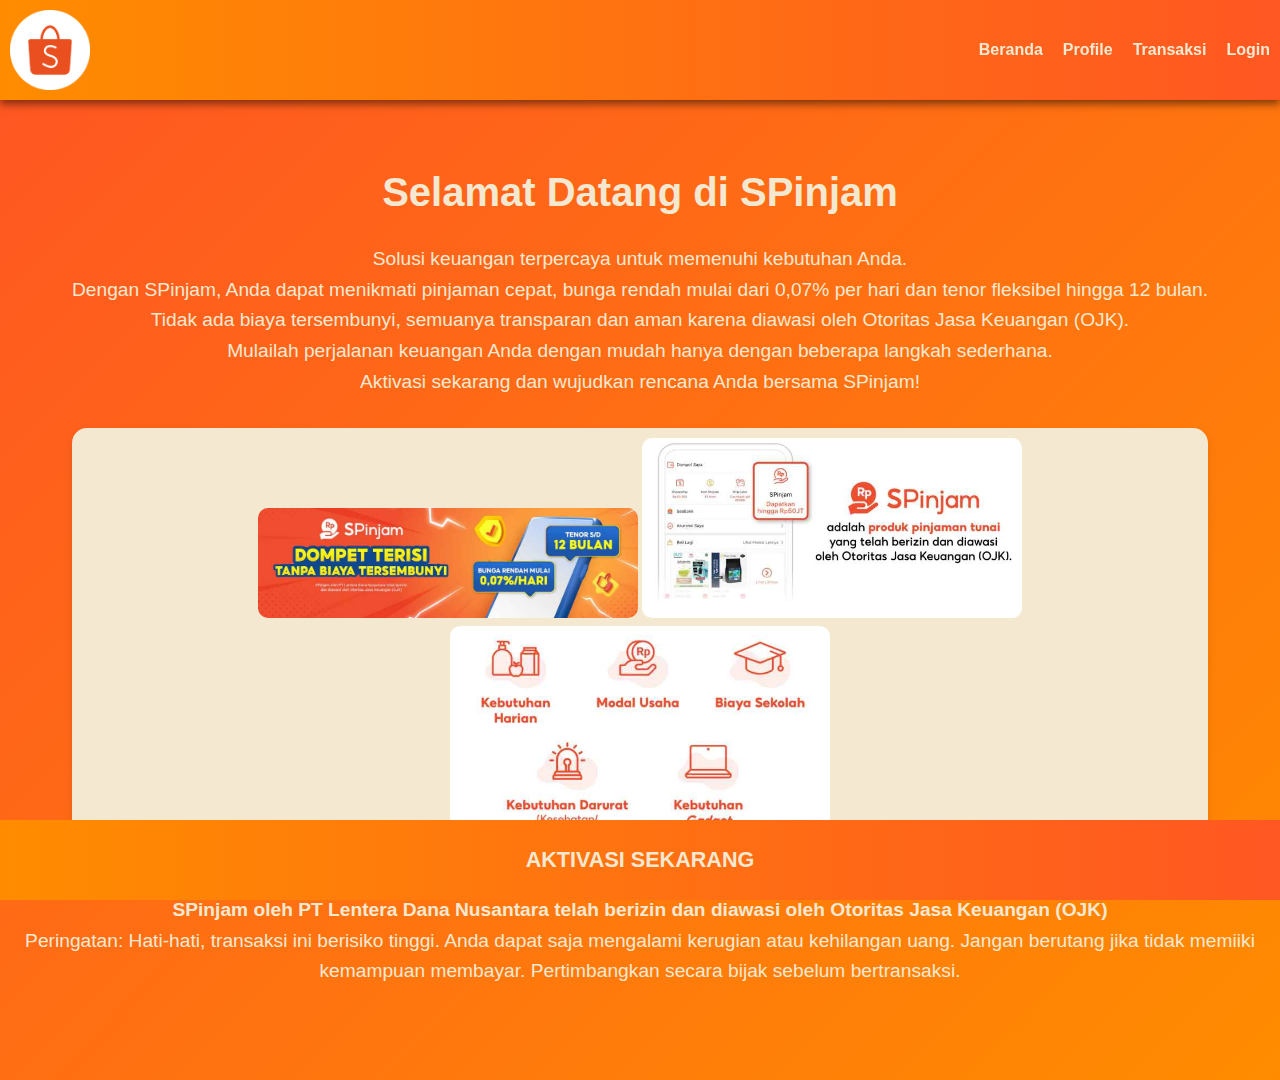
<file: index.html>
<html>
<head>
    <title>SPinjam</title>
    <link rel="stylesheet" href="style.css">
</head>
<body>
    <header>
        <img src="logospinjam.webp" alt="Logo SPinjam" width="100"> 
        <nav>
            <ul>
                <li><a href="index.html">Beranda</a></li>
                <li><a href="profile.html">Profile</a></li>
                <li><a href="transaksi.html">Transaksi</a></li>
                <li><a href="login.html">Login</a></li>
            </ul>
        </nav>
    </header>
    <main>
        <h1>Selamat Datang di SPinjam</h1>
        <p>Solusi keuangan terpercaya untuk memenuhi kebutuhan Anda.
            <br>Dengan SPinjam, Anda dapat menikmati pinjaman cepat, bunga rendah mulai dari 0,07% per hari dan tenor fleksibel hingga 12 bulan.
            <br>Tidak ada biaya tersembunyi, semuanya transparan dan aman karena diawasi oleh Otoritas Jasa Keuangan (OJK). 
            <br>Mulailah perjalanan keuangan Anda dengan mudah hanya dengan beberapa langkah sederhana. 
            <br>Aktivasi sekarang dan wujudkan rencana Anda bersama SPinjam!
        </p>

         <!-- Gambar Beranda -->
            <div class="hero-image">
             <img src="gambar1.jpeg" alt="Gambar SPinjam">
             <img src="gambar2.jpeg" alt="Gambar SPinjam">
             <img src="gambar3.jpeg" alt="Gambar SPinjam">
            </div>
    <p><strong>SPinjam oleh PT Lentera Dana Nusantara telah berizin dan diawasi oleh
    Otoritas Jasa Keuangan (OJK)</strong>
    <br>Peringatan: Hati-hati, transaksi ini berisiko tinggi. Anda dapat saja mengalami kerugian atau kehilangan uang. Jangan berutang jika tidak memiiki kemampuan membayar. Pertimbangkan secara bijak sebelum bertransaksi.   
    </p>
    </main>
    <footer>
        <h2><b>AKTIVASI SEKARANG</h2></b>
    </footer>
</body>
</html>
</file>
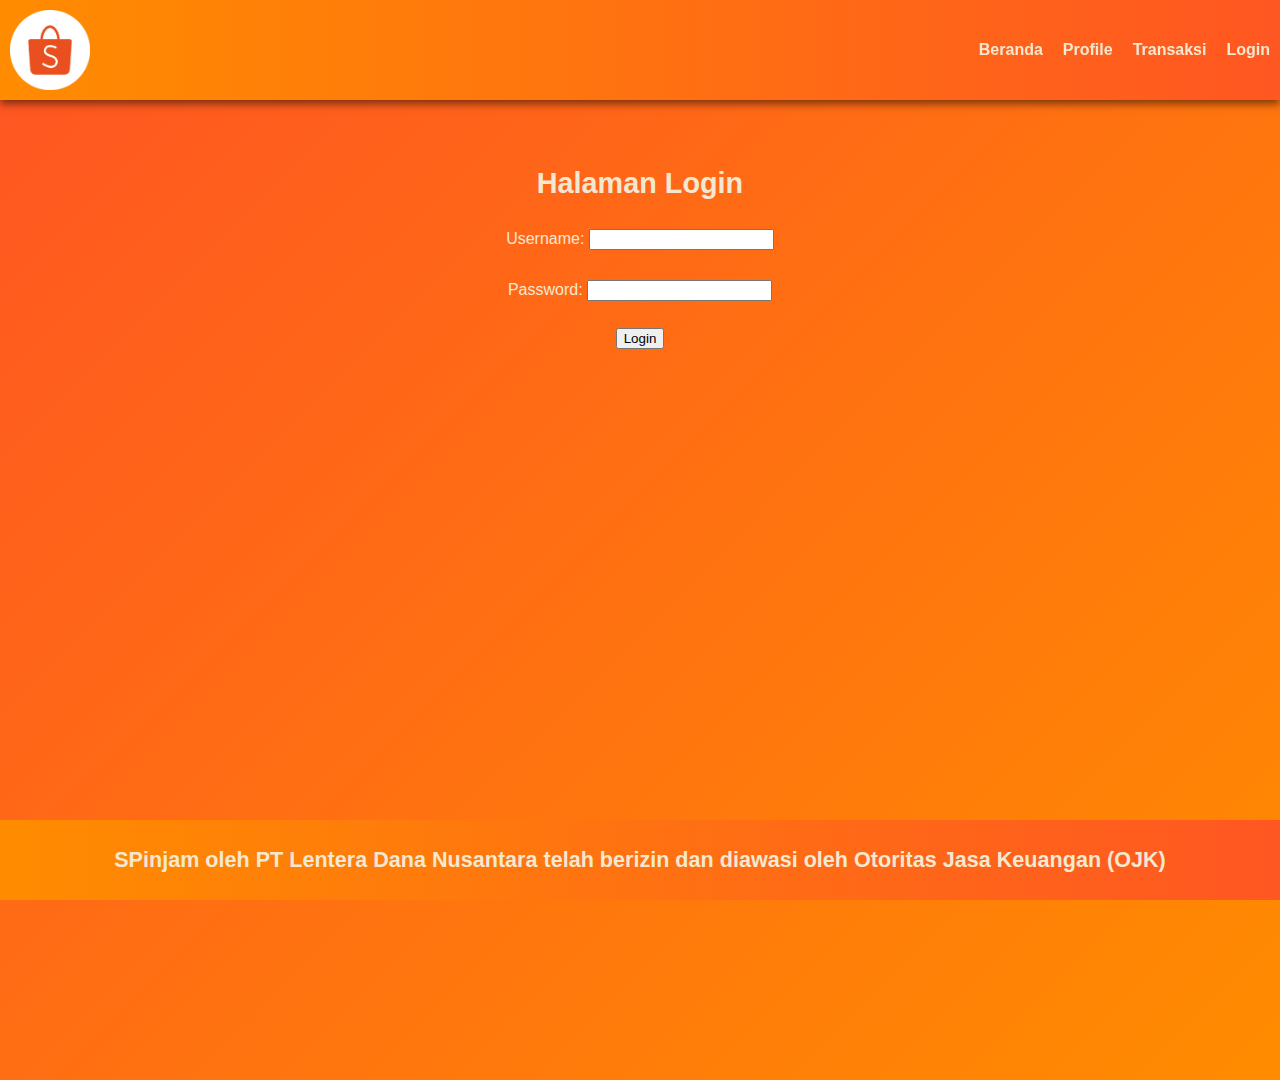
<file: login.html>
<html>
<head>
    <title>Login SPinjam</title>
    <link rel="stylesheet" href="style.css">
</head>
<body>
    <header>
        <img src="logospinjam.webp" alt="Logo SPinjam" width="100">
        <nav>
            <ul>
                <li><a href="index.html">Beranda</a></li>
                <li><a href="profile.html">Profile</a></li>
                <li><a href="transaksi.html">Transaksi</a></li>
                <li><a href="login.html">Login</a></li>
            </ul>
        </nav>
    </header>
    <main>
        <h2><big>Halaman Login</h2></big></h2>
        <form>
            <label for="username">Username:</label>
            <input type="text" id="username" name="username" required><br><br>
            <label for="password">Password:</label>
            <input type="password" id="password" name="password" required><br><br>
            <button type="submit">Login</button>
        </form>
    </main>
    <footer>
        <h2><b>SPinjam oleh PT Lentera Dana Nusantara telah berizin dan diawasi oleh
            Otoritas Jasa Keuangan (OJK)</h2></b>
    </footer>
</body>
</html>
</file>
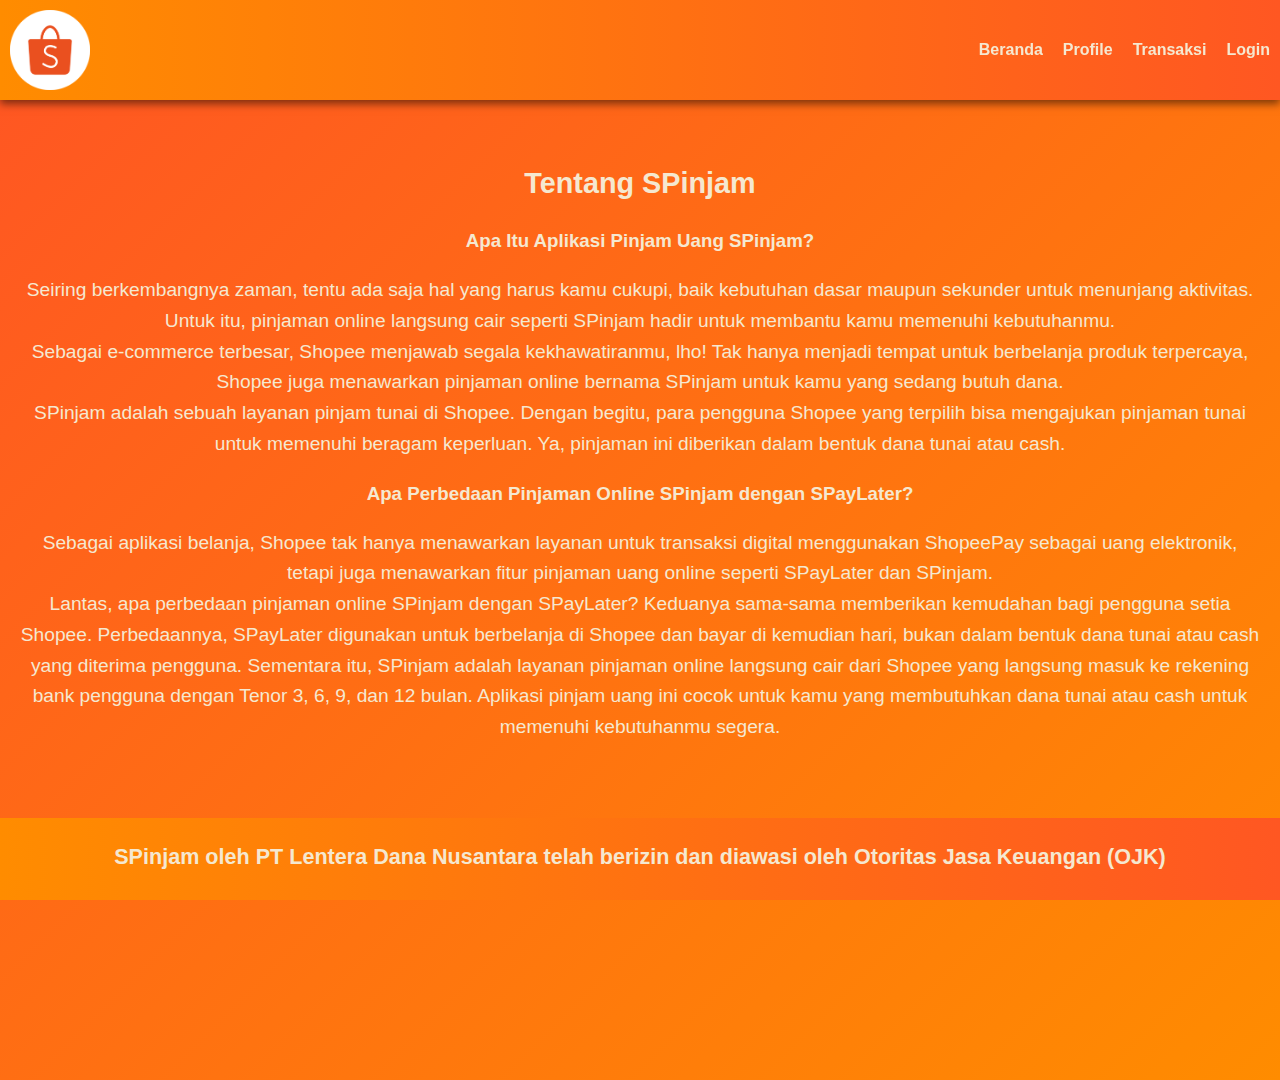
<file: profile.html>
<html>
<head>
    <title>Profile SPinjam</title>
    <link rel="stylesheet" href="style.css">
</head>
<body>
    <header>
        <img src="logospinjam.webp" alt="Logo SPinjam" width="100">
        <nav>
            <ul>
                <li><a href="index.html">Beranda</a></li>
                <li><a href="profile.html">Profile</a></li>
                <li><a href="transaksi.html">Transaksi</a></li>
                <li><a href="login.html">Login</a></li>
            </ul>
        </nav>
    </header>
    <main>
        <h2><big>Tentang SPinjam</big></h2>
        <h3>Apa Itu Aplikasi Pinjam Uang SPinjam?</h3>
	    <p>Seiring berkembangnya zaman, tentu ada saja hal yang harus kamu cukupi, baik kebutuhan dasar maupun sekunder untuk menunjang aktivitas. Untuk itu, pinjaman online langsung cair seperti SPinjam hadir untuk membantu kamu memenuhi kebutuhanmu.
        <br>Sebagai e-commerce terbesar, Shopee menjawab segala kekhawatiranmu, lho! Tak hanya menjadi tempat untuk berbelanja produk terpercaya, Shopee juga menawarkan pinjaman online bernama SPinjam untuk kamu yang sedang butuh dana.
        <br>SPinjam adalah sebuah layanan pinjam tunai di Shopee. Dengan begitu, para pengguna Shopee yang terpilih bisa mengajukan pinjaman tunai untuk memenuhi beragam keperluan. Ya, pinjaman ini diberikan dalam bentuk dana tunai atau cash.        
        </p>
        <h3>Apa Perbedaan Pinjaman Online SPinjam dengan SPayLater?</h3>
	    <p>Sebagai aplikasi belanja, Shopee tak hanya menawarkan layanan untuk transaksi digital menggunakan ShopeePay sebagai uang elektronik, tetapi juga menawarkan fitur pinjaman uang online seperti SPayLater dan SPinjam.
        <br>Lantas, apa perbedaan pinjaman online SPinjam dengan SPayLater? Keduanya sama-sama memberikan kemudahan bagi pengguna setia Shopee. Perbedaannya, SPayLater digunakan untuk berbelanja di Shopee dan bayar di kemudian hari, bukan dalam bentuk dana tunai atau cash yang diterima pengguna. Sementara itu, SPinjam adalah layanan pinjaman online langsung cair dari Shopee yang langsung masuk ke rekening bank pengguna dengan Tenor 3, 6, 9, dan 12 bulan. Aplikasi pinjam uang ini cocok untuk kamu yang membutuhkan dana tunai atau cash untuk memenuhi kebutuhanmu segera.
        </p>    
    <footer>
        <h2><b>SPinjam oleh PT Lentera Dana Nusantara telah berizin dan diawasi oleh
            Otoritas Jasa Keuangan (OJK)</h2></b>
    </footer>
</body>
</html>
</file>
<file: style.css>
body {
    font-family: 'Arial', sans-serif;
    overflow: auto;
    margin: 0;
    padding: 0;
    background: linear-gradient(135deg, #f5e8d0, #f5e8d0);
    color: #f5e8d0;
    line-height: 1.6;
}


header {
    background: linear-gradient(90deg, #FF8C00, #FF5722);
    color: #f5e8d0;
    padding: 10px;
    display: flex;
    justify-content: space-between;
    align-items: center;
    box-shadow: 0 4px 8px rgba(0, 0, 0, 0.5);
    position: sticky;
    top: 0;
    z-index: 1000;
}

header img {
    width: 80px;
}

header nav ul {
    list-style: none;
    display: flex;
    gap: 20px;
    margin: 0;
    padding: 0;
}

header nav ul li {
    margin: 0;
}

header nav ul li a {
    text-decoration: none;
    color: #f5e8d0;
    font-weight: bold;
    transition: color 0.3s ease;
}

header nav ul li a:hover {
    color: #FF5722;
}


main {
    min-height: 100vh;
    max-height: 90vh;
    padding: 40px 20px;
    text-align: center;
    background: linear-gradient(135deg, #FF5722, #FF8C00);
}

main h1 {
    font-size: 2.5em;
    color: #f5e8d0;
    margin-bottom: 20px;
}
main h2 {
    color: #f5e8d0;
    margin-bottom: 20px;
}

main p {
    font-size: 1.2em;
}


.gallery {
    display: flex;
    justify-content: center;
    gap: 20px;
    margin: 30px auto;
    flex-wrap: wrap;
    padding: 10px;
}

.gallery img {
    width: 200px;
    border-radius: 10px;
    box-shadow: 0 4px 8px rgba(0, 0, 0, 0.5);
    transition: transform 0.3s ease, box-shadow 0.3s ease;
}

.gallery img:hover {
    transform: scale(1.05);
    box-shadow: 0 8px 16px rgba(0, 0, 0, 0.7);
}


footer {
    background: linear-gradient(90deg, #FF8C00, #FF5722);
    color: #f5e8d0;
    text-align: center;
    padding: 5px 0;
    font-size: 0.9em;
    margin-top: 20px;
    position: fixed;
    bottom: 0;
    left: 0;
    width: 100%;
    background-color: #FF5722;
    box-sizing: border-box;
}


@media (max-width: 768px) {
    header {
        flex-direction: column;
        align-items: center;
    }
    header nav ul {
        flex-direction: column;
        gap: 10px;
    }
}

.hero-image {
    text-align: center; 
    margin: 30px auto; 
    padding: 10px; 
    background: #f5e8d0;
    border-radius: 15px;
    box-shadow: 0 4px 8px rgba(0, 0, 0, 0.1); 
    max-width: 90%;
}

.hero-image img {
    width: 90%;
    max-width: 380px;
    border-radius: 10px;
    transition: transform 0.3s ease, box-shadow 0.3s ease; 
}

.hero-image img:hover {
    transform: scale(1.05); 
    box-shadow: 0 8px 16px rgba(0, 0, 0, 0.2);
}
h1 {
    text-align: center; 
    margin: 0; 
    padding-top: 20px;
}

body {
    display: flex;
    flex-direction: column;
    min-height: 100vh;
    margin: 0;
    padding: 0;
}

main {
    flex: 1;
}

#content {
    opacity: 0;
    transition: opacity 0.5s ease-in-out;
}

#content.show {
    opacity: 1;
}
</file>
